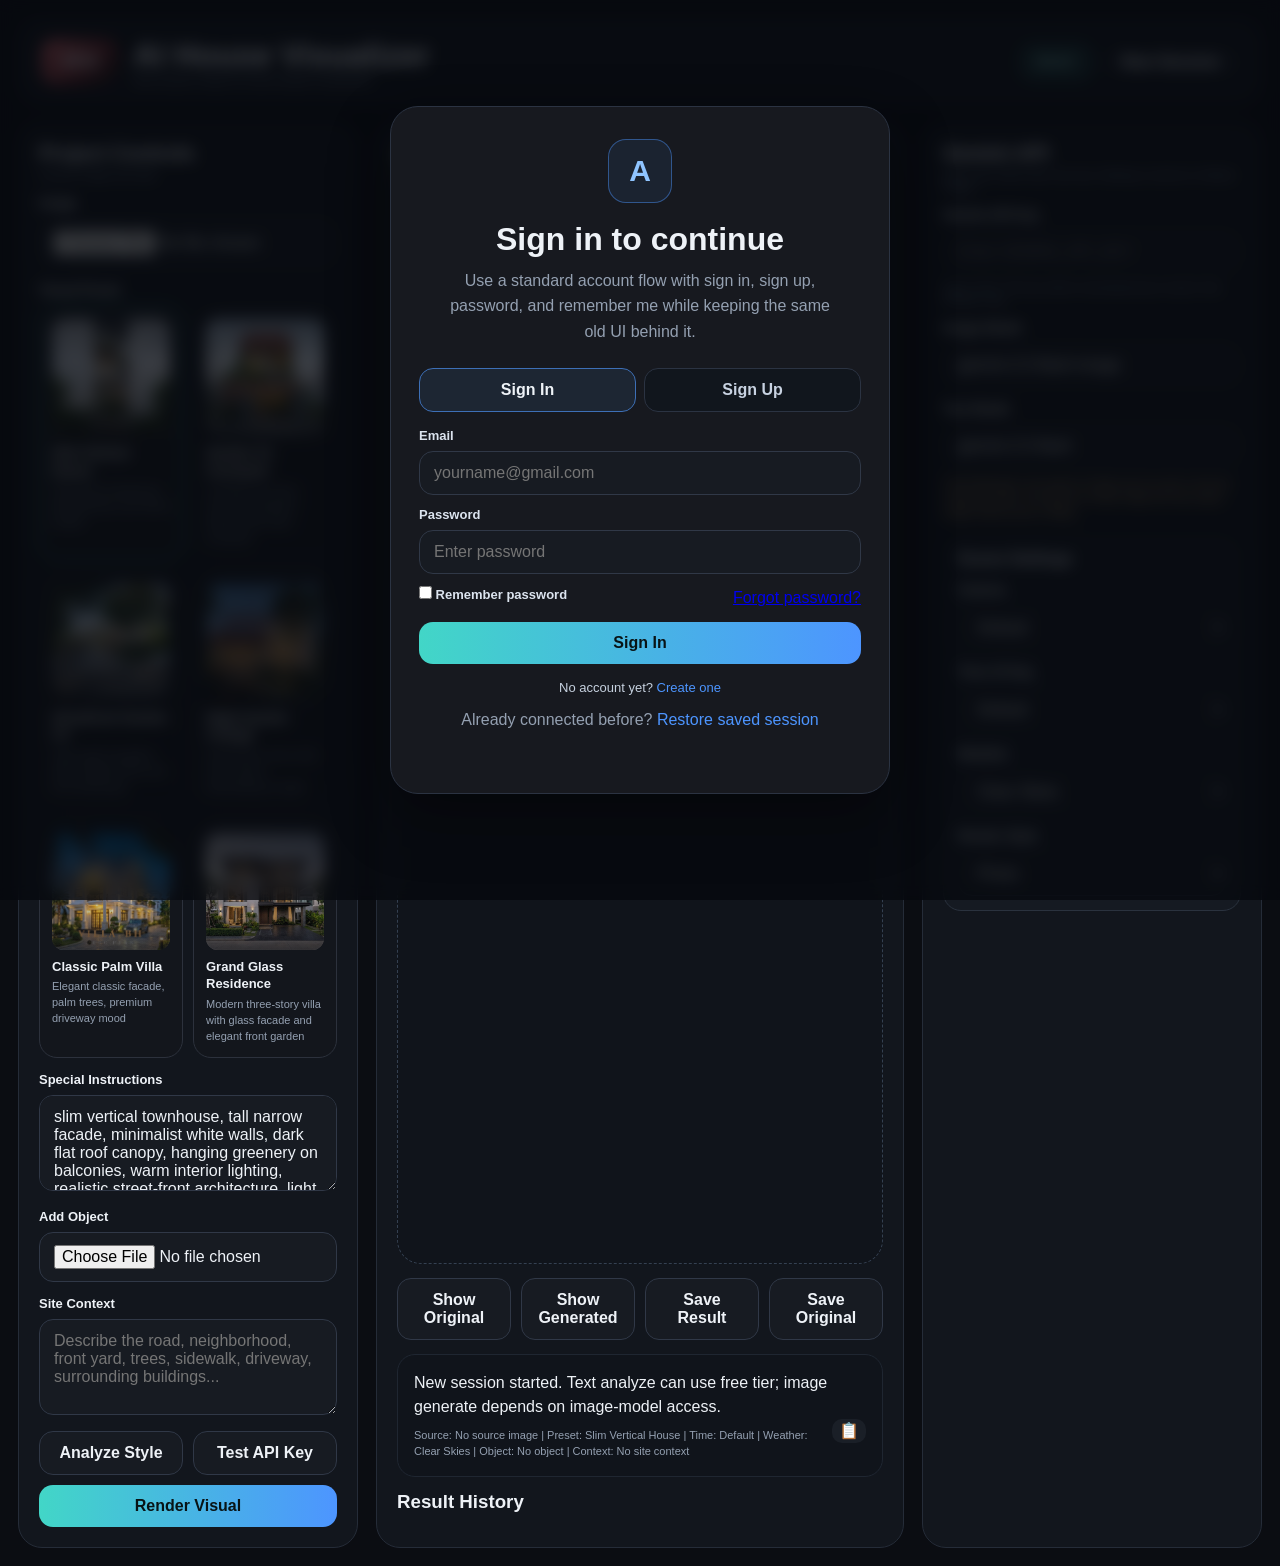
<file: docs/index.html>
<!DOCTYPE html>
<html lang="en">
<head>
  <meta charset="UTF-8">
  <meta name="viewport" content="width=device-width, initial-scale=1.0">
  <title>AI House Visualizer</title>
  <style>
    :root {
      --bg: #0b0d12;
      --panel: #12161d;
      --border: #252c38;
      --text: #eef2f7;
      --muted: #94a0b1;
      --accent: #42d6c7;
      --accent-2: #4d95ff;
      --warning: #f1c27d;
    }
    * { box-sizing: border-box; }
    body { margin: 0; font-family: "Segoe UI", sans-serif; background: var(--bg); color: var(--text); }
    body.authenticated .auth-overlay { display: none; }
    .app { max-width: 1440px; margin: 0 auto; padding: 18px; }
    .header, .panel, .preview-card { background: var(--panel); border: 1px solid var(--border); border-radius: 24px; }
    .header { display:flex; align-items:center; justify-content:space-between; gap:16px; padding:18px 22px; margin-bottom:16px; }
    .title-wrap { display:flex; align-items:center; gap:14px; }
    .logo { min-width:78px; height:46px; padding:0 16px; border-radius:14px; display:grid; place-items:center; font-weight:700; font-size:20px; background:linear-gradient(135deg,#d96a72,#6f2a31 58%,#111111); }
    .status-pill { padding:10px 14px; border-radius:12px; border:1px solid #2f8e85; background:rgba(66,214,199,.12); color:#9ff3ea; font-size:12px; font-weight:700; }
    .header-actions { display:flex; align-items:center; gap:10px; }
    .layout { display:grid; grid-template-columns:340px 1fr 340px; gap:18px; }
    .panel, .preview-card { padding:20px; }
    h1,h2,h3,p { margin:0; }
    .section-title { margin-bottom:14px; }
    .section-title h2 { font-size:20px; margin-bottom:4px; }
    .section-title p,.muted { color:var(--muted); font-size:11px; }
    .label { font-size:13px; font-weight:700; margin:14px 0 8px; }
    .hint { color:var(--warning); font-size:10px; line-height:1.5; margin-top:8px; }
    input,textarea,select,button { width:100%; border-radius:14px; border:1px solid #303847; background:#171b22; color:var(--text); padding:12px 14px; font:inherit; }
    textarea { min-height:96px; resize:vertical; }
    button { cursor:pointer; font-weight:700; }
    .primary { border:none; color:#081315; background:linear-gradient(90deg,var(--accent),var(--accent-2)); }
    .button-row { display:flex; gap:10px; }
    .presets { display:grid; grid-template-columns:1fr 1fr; gap:10px; }
    .preset { border:1px solid #2c313c; background:#13161c; border-radius:18px; padding:12px; cursor:pointer; }
    .preset.active { border-color:var(--accent); background:#16191f; }
    .preset-swatch {
      height: 118px;
      border-radius: 12px;
      margin-bottom: 8px;
      background-size: cover;
      background-position: center center;
      position: relative;
      overflow: hidden;
      box-shadow: inset 0 0 0 1px rgba(255,255,255,.05);
    }
    .preset-swatch::after {
      content: "";
      position: absolute;
      inset: 0;
      background:
        linear-gradient(180deg, rgba(10,13,18,.38), rgba(10,13,18,.02) 36%, rgba(10,13,18,.42)),
        linear-gradient(0deg, rgba(10,13,18,.45), rgba(10,13,18,0) 28%);
    }
    .preset-name { font-size: 13px; font-weight: 700; line-height: 1.35; }
    .preset-note { color: var(--muted); font-size: 11px; line-height: 1.45; margin-top: 4px; }
    .preview-card { display:flex; flex-direction:column; gap:14px; min-height:780px; }
    .preview-area { flex:1; border:1px dashed #344051; border-radius:24px; background:#10141b; display:grid; place-items:center; overflow:hidden; min-height:420px; }
    .preview-area img { max-width:100%; max-height:100%; display:none; }
    .preview-placeholder { text-align:center; color:var(--muted); padding:24px; }
    .summary-box { border:1px solid #1f2631; background:#10141b; border-radius:18px; padding:16px; line-height:1.5; }
    .summary-row { display:flex; gap:8px; align-items:flex-start; }
    .summary-row .muted { flex:1; margin-top:8px; white-space:pre-wrap; }
    .icon-btn { width:34px; min-width:34px; border:none; border-radius:10px; background:#1a1f27; color:#edf2f8; font-size:16px; padding:0; }
    .icon-btn:hover { background:#202733; }
    .history { display:flex; gap:10px; overflow-x:auto; padding-bottom:4px; }
    .history-item { min-width:150px; border:1px solid #2c3340; border-radius:16px; background:#151a22; padding:8px; cursor:pointer; }
    .history-item img { width:100%; height:78px; object-fit:cover; border-radius:10px; display:block; margin-bottom:8px; }
    .note-box { border:1px solid #2a323e; border-radius:18px; padding:14px; background:#151a22; margin-top:14px; }
    .account-card { border:1px solid #2a323e; border-radius:18px; padding:14px; background:#151a22; margin-bottom:14px; }
    .account-card.hidden { display:none; }
    .account-row { display:flex; align-items:center; gap:12px; }
    .account-avatar { width:44px; height:44px; border-radius:50%; object-fit:cover; background:#0f141c; border:1px solid #323c4b; }
    .account-meta { flex:1; min-width:0; }
    .account-name { font-size:14px; font-weight:700; }
    .account-email { color:var(--muted); font-size:12px; overflow:hidden; text-overflow:ellipsis; }
    .auth-overlay { position:fixed; inset:0; background:rgba(6,9,14,.76); display:flex; align-items:center; justify-content:center; padding:24px; z-index:30; backdrop-filter:blur(8px); }
    .auth-card { width:min(100%, 500px); padding:32px 28px; background:#17191f; border:1px solid #2b3342; border-radius:28px; box-shadow:0 24px 60px rgba(0,0,0,.35); text-align:center; }
    .auth-mark { width:64px; height:64px; margin:0 auto 18px; border-radius:18px; display:grid; place-items:center; font-size:30px; font-weight:800; color:#8fc4ff; border:1px solid rgba(77,149,255,.45); background:rgba(77,149,255,.08); }
    .auth-subtitle { color:var(--muted); max-width:390px; margin:10px auto 24px; line-height:1.6; }
    .auth-tabs { display:flex; gap:8px; margin-bottom:16px; }
    .auth-tab { background:#11161d; color:#c8d2e1; border:1px solid #2b3342; }
    .auth-tab.active { background:#1d2633; color:#eef2f7; border-color:#3d6fb6; }
    .manual-auth { margin-top:16px; text-align:left; }
    .manual-auth label { display:block; font-size:13px; font-weight:700; margin-bottom:8px; color:#dce4ef; }
    .auth-row { display:flex; align-items:center; justify-content:space-between; gap:12px; margin-top:12px; }
    .auth-check { display:flex; align-items:center; gap:8px; font-size:13px; color:#c6d1df; }
    .auth-check input { width:auto; margin:0; }
    .auth-help { font-size:13px; color:#c6d1df; text-align:center; margin-top:16px; }
    .auth-help a { color:var(--accent-2); text-decoration:none; }
    .auth-link { margin-top:16px; color:var(--muted); }
    .auth-link a { color:var(--accent-2); text-decoration:none; }
    .auth-error { min-height:20px; margin-top:12px; color:#ff9f9f; font-size:13px; }
    @media (max-width:1100px){ .layout{grid-template-columns:1fr;} .preview-card{min-height:auto;} }
  </style>
</head>
<body>
  <div class="auth-overlay" id="authOverlay">
    <div class="auth-card">
      <div class="auth-mark">A</div>
      <h2 style="font-size:32px; margin-bottom:0;">Sign in to continue</h2>
      <p class="auth-subtitle">Use a standard account flow with sign in, sign up, password, and remember me while keeping the same old UI behind it.</p>
      <div class="auth-tabs">
        <button class="auth-tab active" id="signInTab" type="button">Sign In</button>
        <button class="auth-tab" id="signUpTab" type="button">Sign Up</button>
      </div>
      <div class="manual-auth">
        <label for="manualEmailInput">Email</label>
        <input type="email" id="manualEmailInput" placeholder="yourname@gmail.com">
        <label for="manualPasswordInput" style="margin-top:12px;">Password</label>
        <input type="password" id="manualPasswordInput" placeholder="Enter password">
        <div class="auth-row">
          <label class="auth-check"><input type="checkbox" id="rememberPasswordChk"> Remember password</label>
          <a href="#" id="forgotPasswordLink">Forgot password?</a>
        </div>
        <button class="primary" id="manualLoginBtn" type="button" style="margin-top:12px;">Sign In</button>
      </div>
      <div class="auth-help" id="authHelpText">No account yet? <a href="#" id="toggleAuthModeLink">Create one</a></div>
      <div class="auth-link">Already connected before? <a href="#" id="restoreSessionLink">Restore saved session</a></div>
      <div class="auth-error" id="authError"></div>
    </div>
  </div>

  <div class="app">
    <div class="header">
      <div class="title-wrap">
        <div class="logo">សាល</div>
        <div>
          <h1>AI House Visualizer</h1>
          <p class="muted">New session ready for house facade visualization</p>
        </div>
      </div>
      <div class="header-actions">
        <div class="status-pill" id="sessionState">READY</div>
        <button id="newSessionBtn" style="width:auto;padding:0 18px;">New Session</button>
      </div>
    </div>

    <div class="layout">
      <div class="panel">
        <div class="section-title">
          <h2>Project Controls</h2>
          <p>Choose image and style</p>
        </div>

        <div class="label">Image</div>
        <input type="file" id="imageInput" accept="image/*">

        <div class="label">Visual Preset</div>
        <div class="presets" id="presetGrid"></div>

        <div class="label">Special Instructions</div>
        <textarea id="promptInput" placeholder="Describe facade style, materials, mood, landscaping or render goals..."></textarea>

        <div class="label">Add Object</div>
        <input type="file" id="objectInput" accept="image/*">

        <div class="label">Site Context</div>
        <textarea id="siteContextInput" placeholder="Describe the road, neighborhood, front yard, trees, sidewalk, driveway, surrounding buildings..."></textarea>

        <div class="button-row" style="margin-top:12px;">
          <button id="analyzeBtn">Analyze Style</button>
          <button id="testBtn">Test API Key</button>
        </div>

        <div class="button-row" style="margin-top:10px;">
          <button class="primary" id="generateBtn">Render Visual</button>
        </div>
      </div>

      <div class="preview-card">
        <div>
          <h2 style="margin-bottom:4px;">Preview Workspace</h2>
          <p class="muted">Load a house photo, choose a preset, then render a cleaner and more polished facade mood.</p>
        </div>
        <div class="preview-area">
          <div class="preview-placeholder" id="previewPlaceholder">
            <h3>Upload an image to start</h3>
            <p>Choose a house image and generate directly from the browser.</p>
          </div>
          <img id="previewImage" alt="Preview">
        </div>
        <div class="button-row">
          <button id="showOriginalBtn">Show Original</button>
          <button id="showGeneratedBtn">Show Generated</button>
          <button id="saveBtn">Save Result</button>
          <button id="saveOriginalBtn">Save Original</button>
        </div>
        <div class="summary-box">
          <div id="statusText">New session started. Text analyze can use free tier; image generate depends on image-model access.</div>
          <div class="summary-row">
            <div id="summaryText" class="muted">Analyze Style uses gemini-2.5-flash (text/free-tier friendly). Render Visual uses gemini-2.5-flash-image (image access/billing may be required).</div>
            <button id="copyPromptBtn" class="icon-btn" title="Copy Prompt">📋</button>
          </div>
        </div>
        <div>
          <h3 style="margin-bottom:10px;">Result History</h3>
          <div class="history" id="historyList"></div>
        </div>
      </div>

      <div class="panel">
        <div class="section-title">
          <h2>Gemini API</h2>
          <p>Each user enters their own key. Nothing is stored on GitHub Pages.</p>
        </div>
        <div class="account-card hidden" id="accountCard">
          <div class="account-row">
            <img class="account-avatar" id="accountAvatar" alt="Account avatar">
            <div class="account-meta">
              <div class="account-name" id="accountName">Guest</div>
              <div class="account-email" id="accountEmail">No account connected</div>
            </div>
          </div>
          <button id="signOutBtn" style="margin-top:12px;">Sign out</button>
        </div>
        <div class="label">Gemini API Key</div>
        <input type="password" id="apiKeyInput" placeholder="Enter GEMINI_API_KEY">
        <div class="muted" id="apiKeyHint" style="margin-top:8px;">Sign in first. The key will be remembered per email in this browser only.</div>
        <div class="label">Image Model</div>
        <input type="text" id="imageModelInput" value="gemini-2.5-flash-image" readonly>
        <div class="label">Text Model</div>
        <input type="text" id="textModelInput" value="gemini-2.5-flash" readonly>
        <div class="hint">
          Text/chat/analyze uses gemini-2.5-flash and can work on free tier.<br>
          Image generation uses gemini-2.5-flash-image and may require image-model access or billing.
        </div>
        <div class="note-box">
          <strong>Scene Settings</strong>
          <div class="label">Camera</div>
          <select id="cameraSelect"><option>Default</option><option>Wide Camera</option></select>
          <div class="label">Time Of Day</div>
          <select id="timeSelect"><option>Default</option><option>Morning</option><option>Late Afternoon</option><option>Evening</option></select>
          <div class="label">Weather</div>
          <select id="weatherSelect"><option>Clear Skies</option><option>Partly Cloudy</option><option>Overcast</option><option>Light Rain</option></select>
          <div class="label">Render Style</div>
          <select id="renderStyleSelect"><option>Photo</option><option>3D Render</option></select>
        </div>
      </div>
    </div>
  </div>

  <script>
    const PRESETS = {
      "brick-roof-loft": {
        title: "Slim Vertical House",
        note: "Tall narrow townhouse with greenery and street motion",
        prompt: "slim vertical townhouse, tall narrow facade, minimalist white walls, dark flat roof canopy, hanging greenery on balconies, warm interior lighting, realistic street-front architecture, light traffic motion blur with motorbikes, soft overcast dusk sky, lush roadside vegetation, no text, no watermark, no logo",
        image: "./assets/brick-roof-loft.jpg",
        position: "center 40%",
        analysis_hint: "Focus on the tall narrow proportions, minimalist white facade, deep roof canopy, hanging balcony plants, warm interior windows, street-level realism with passing motorbikes, and a calm overcast residential atmosphere."
      },
      "garden-c4-bungalow": {
        title: "Garden C4 Courtyard",
        note: "Compact two-story home with planted balcony and calm courtyard",
        prompt: "compact two story courtyard home, red clay tile roof, planted balcony, warm interior lighting, cozy front garden, open metal gate, realistic residential street-front architecture, soft dusk sky, clean sidewalk, calm neighborhood context, no text, no watermark, no logo",
        image: "./assets/garden-c4-bungalow.jpg",
        position: "center 44%",
        analysis_hint: "Focus on the compact two-story proportions, red tile roof, planted balcony edge, warm evening window light, quiet front courtyard, open gate, and realistic family-house street-front composition with a calm dusk atmosphere."
      },
      "garden-c4-streetfront": {
        title: "Streetfront Garden C4",
        note: "Open-gate bungalow with roadside trees and front landscape",
        image: "./assets/soft-morning-cottage.jpg",
        position: "center 46%",
        prompt: "modern bungalow street-front view, open metal gate, broad front courtyard, roadside trees, visible road and sidewalk, realistic neighborhood environment, daylight architectural photography, subtle motion blur from passing traffic, no text, no watermark, no logo",
        analysis_hint: "Focus on the open gate, broad front courtyard, mature roadside trees, visible road and sidewalk, passing street activity, and calm suburban landscaping context in bright natural daylight."
      },
      "night-garden-cottage": {
        title: "Night Garden Cottage",
        note: "Small warm home with lush tropical landscaping at night",
        prompt: "small tropical cottage at night, warm garden lighting, tiled roof, lush tropical landscaping, flowering foreground plants, cozy realistic house facade, soft blue evening sky, cinematic residential environment, no text, no watermark, no logo",
        image: "./assets/tropical-night.jpg",
        position: "center 41%",
        analysis_hint: "Focus on the intimate small-house proportions, warm night lighting, tiled roof, dense tropical foreground plants, flowering garden edges, soft blue sky, and cozy landscaped evening mood."
      },
      "classic-palm-villa": {
        title: "Classic Palm Villa", 
        note: "Elegant classic facade, palm trees, premium driveway mood",
        prompt: "classic luxury villa facade at twilight, symmetrical composition, palm trees, layered shrubs, chandelier foyer, premium curved driveway, warm luxury lighting, elegant residential landscape, realistic night exterior, no text, no watermark, no logo",
        image: "./assets/classic-palm-villa.jpg",
        position: "center 45%",
        analysis_hint: "Focus on the classical villa language, symmetrical massing, bright warm lighting, palm-lined driveway, layered tropical shrubs, chandelier entry, and premium luxury residential night atmosphere."
      },
      "slim-urban-house": {
        title: "Grand Glass Residence",
        note: "Modern three-story villa with glass facade and elegant front garden",
        prompt: "modern three-story luxury residence, expansive glass facade, dark metal and stone accents, symmetrical front elevation, warm interior lighting, elegant front garden, clean premium driveway, refined suburban neighborhood, realistic dusk architectural photography, lush but controlled landscaping, no text, no watermark, no logo",
        image: "./assets/grand-glass-residence.jpg",
        position: "center 41%",
        analysis_hint: "Focus on the premium three-story massing, large glass windows, dark modern trim, vertical center screen detail, balanced landscaping, clean driveway composition, and realistic luxury residential dusk atmosphere."
      }
    };

    const IMAGE_MODEL = "gemini-2.5-flash-image";
    const TEXT_MODEL = "gemini-2.5-flash";

    const presetGrid = document.getElementById("presetGrid");
    const previewImage = document.getElementById("previewImage");
    const previewPlaceholder = document.getElementById("previewPlaceholder");
    const historyList = document.getElementById("historyList");
    const sessionState = document.getElementById("sessionState");
    const statusText = document.getElementById("statusText");
    const summaryText = document.getElementById("summaryText");
    const imageInput = document.getElementById("imageInput");
    const objectInput = document.getElementById("objectInput");
    const apiKeyInput = document.getElementById("apiKeyInput");
    const promptInput = document.getElementById("promptInput");
    const siteContextInput = document.getElementById("siteContextInput");
    const cameraSelect = document.getElementById("cameraSelect");
    const timeSelect = document.getElementById("timeSelect");
    const weatherSelect = document.getElementById("weatherSelect");
    const renderStyleSelect = document.getElementById("renderStyleSelect");
    const authError = document.getElementById("authError");
    const manualEmailInput = document.getElementById("manualEmailInput");
    const manualPasswordInput = document.getElementById("manualPasswordInput");
    const manualLoginBtn = document.getElementById("manualLoginBtn");
    const rememberPasswordChk = document.getElementById("rememberPasswordChk");
    const forgotPasswordLink = document.getElementById("forgotPasswordLink");
    const restoreSessionLink = document.getElementById("restoreSessionLink");
    const signInTab = document.getElementById("signInTab");
    const signUpTab = document.getElementById("signUpTab");
    const toggleAuthModeLink = document.getElementById("toggleAuthModeLink");
    const authHelpText = document.getElementById("authHelpText");
    const accountCard = document.getElementById("accountCard");
    const accountAvatar = document.getElementById("accountAvatar");
    const accountName = document.getElementById("accountName");
    const accountEmail = document.getElementById("accountEmail");
    const signOutBtn = document.getElementById("signOutBtn");
    const apiKeyHint = document.getElementById("apiKeyHint");

    let activePreset = "brick-roof-loft";
    let sourceImageDataUrl = "";
    let objectImageDataUrl = "";
    let generatedImageDataUrl = "";
    let latestRefinedPrompt = "";
    let latestNegativePrompt = "text, watermark, logo, signage, blurry facade, distorted proportions";
    let activeUser = null;
    let authMode = "signin";

    const STORAGE_KEYS = {
      user: "ai-house-active-user",
      profilePrefix: "ai-house-profile:",
      keyPrefix: "ai-house-gemini-key:",
      authPrefix: "ai-house-auth:"
    };

    setAuthLockedState(true);
    setAuthMode("signin");
    restoreSession();

    Object.entries(PRESETS).forEach(([key, preset], index) => {
      const card = document.createElement("div");
      card.className = `preset ${index === 0 ? "active" : ""}`;
      card.dataset.preset = key;
      card.innerHTML = `
        <div class="preset-swatch" style="background-image:url('${preset.image}'); background-position:${preset.position || "center center"};"></div>
        <div class="preset-name">${preset.title}</div>
        <div class="preset-note">${preset.note || ""}</div>
      `;
      card.addEventListener("click", () => {
        document.querySelectorAll(".preset").forEach(item => item.classList.remove("active"));
        card.classList.add("active");
        activePreset = key;
        latestRefinedPrompt = "";
        promptInput.value = preset.prompt;
        updateSummary();
      });
      presetGrid.appendChild(card);
    });

    promptInput.value = PRESETS[activePreset].prompt;
    updateSummary();

    manualLoginBtn.addEventListener("click", () => {
      const email = manualEmailInput.value.trim().toLowerCase();
      const password = manualPasswordInput.value;
      handleAuthSubmit(email, password);
    });

    signInTab.addEventListener("click", () => setAuthMode("signin"));
    signUpTab.addEventListener("click", () => setAuthMode("signup"));
    forgotPasswordLink.addEventListener("click", (event) => {
      event.preventDefault();
      authError.textContent = "Password reset is not available on the static version yet. Please sign up again with another email or use the same device to restore.";
    });

    restoreSessionLink.addEventListener("click", (event) => {
      event.preventDefault();
      restoreSession(true);
    });

    signOutBtn.addEventListener("click", () => {
      localStorage.removeItem(STORAGE_KEYS.user);
      activeUser = null;
      apiKeyInput.value = "";
      renderAccount();
      setAuthLockedState(true);
      document.body.classList.remove("authenticated");
      manualPasswordInput.value = "";
      rememberPasswordChk.checked = false;
      authError.textContent = "Signed out. Sign in again to continue.";
      sessionState.textContent = "SIGN IN";
      statusText.textContent = "Sign in first before using Gemini.";
    });

    apiKeyInput.addEventListener("input", () => {
      if (!activeUser?.email) return;
      localStorage.setItem(`${STORAGE_KEYS.keyPrefix}${activeUser.email}`, apiKeyInput.value);
    });

    imageInput.addEventListener("change", async (event) => {
      const file = event.target.files[0];
      if (!file) return;
      sourceImageDataUrl = await fileToDataUrl(file);
      showImage(sourceImageDataUrl);
      sessionState.textContent = "IMAGE LOADED";
      statusText.textContent = "Image loaded successfully. You can analyze or generate now.";
      updateSummary();
    });

    objectInput.addEventListener("change", async (event) => {
      const file = event.target.files[0];
      if (!file) {
        objectImageDataUrl = "";
        updateSummary();
        return;
      }
      objectImageDataUrl = await fileToDataUrl(file);
      statusText.textContent = "Object reference loaded. It will be blended into the next render.";
      updateSummary();
    });

    siteContextInput.addEventListener("input", updateSummary);

    document.getElementById("newSessionBtn").addEventListener("click", resetWorkspace);
    document.getElementById("copyPromptBtn").addEventListener("click", () => {
      const text = (latestRefinedPrompt || promptInput.value || "").trim();
      if (!text) return setError("There is no prompt to copy yet.");
      navigator.clipboard.writeText(text).then(() => {
        statusText.textContent = "Prompt copied to clipboard.";
      }).catch(() => {
        setError("Could not copy the prompt.");
      });
    });

    document.getElementById("testBtn").addEventListener("click", async () => {
      if (!ensureSignedIn()) return;
      const apiKey = apiKeyInput.value.trim();
      if (!apiKey) return setError("សូមបញ្ចូល Gemini API key មុនពេល test។");
      sessionState.textContent = "TESTING";
      try {
        const text = await callTextModel(apiKey, TEXT_MODEL, "Reply with the exact text: API test successful.");
        sessionState.textContent = "API OK";
        statusText.textContent = "Gemini API key is working for text model.";
        summaryText.textContent = text || "API test successful.";
      } catch (error) {
        sessionState.textContent = "ERROR";
        setError(error.message);
      }
    });

    document.getElementById("analyzeBtn").addEventListener("click", async () => {
      if (!ensureSignedIn()) return;
      const apiKey = apiKeyInput.value.trim();
      if (!apiKey) return setError("សូមបញ្ចូល Gemini API key មុនពេល analyze។");
      sessionState.textContent = "WORKING";
      try {
        const preset = PRESETS[activePreset];
        const parts = [{
          text:
            "You are an expert architectural visualization prompt engineer. Analyze the uploaded house image together with the selected preset reference image. Extract the exact facade language, lighting, roof form, materials, landscaping, camera composition, and realism cues. Return JSON with keys: refined_prompt, style_summary, negative_prompt. The refined_prompt must be a single highly specific prompt for photoreal image generation, under 140 words, and must explicitly say no text, no watermark, no logo, no signage. The style_summary must be 3 short sentences. The negative_prompt must be a comma-separated line of things to avoid.\n\n" +
            `Selected preset title: ${preset.title}\n` +
            `Selected preset base prompt: ${preset.prompt}\n` +
            `Selected preset style hint: ${preset.analysis_hint || ""}\n` +
            `User instructions: ${promptInput.value.trim() || "None"}\n` +
            `Scene settings: camera=${cameraSelect.value}, time_of_day=${timeSelect.value}, weather=${weatherSelect.value}, render_style=${renderStyleSelect.value}.`
        }];
        const presetDataUrl = await imageUrlToDataUrl(preset.image);
        if (presetDataUrl) {
          const [header, encoded] = presetDataUrl.split(",", 2);
          parts.push({ inlineData: { mimeType: header.replace("data:", "").split(";")[0] || "image/jpeg", data: encoded } });
        }
        if (sourceImageDataUrl) {
          const [header, encoded] = sourceImageDataUrl.split(",", 2);
          parts.push({ inlineData: { mimeType: header.replace("data:", "").split(";")[0] || "image/jpeg", data: encoded } });
        }
        const response = await postGemini(TEXT_MODEL, apiKey, {
          contents: [{ role: "user", parts }],
          generationConfig: { responseModalities: ["TEXT"] }
        });
        const text = extractText(response);
        let refinedPrompt = promptInput.value.trim();
        let styleSummary = text || "No analysis text returned.";
        let negativePrompt = "text, watermark, logo, signage, blurry facade, distorted proportions";
        try {
          const parsed = JSON.parse(text);
          refinedPrompt = parsed.refined_prompt || refinedPrompt;
          styleSummary = parsed.style_summary || styleSummary;
          negativePrompt = parsed.negative_prompt || negativePrompt;
        } catch (error) {}
        if (refinedPrompt) {
          promptInput.value = refinedPrompt;
          latestRefinedPrompt = refinedPrompt;
        }
        latestNegativePrompt = negativePrompt || latestNegativePrompt;
        sessionState.textContent = "TEXT OK";
        statusText.textContent = "Text analysis complete using gemini-2.5-flash.";
        summaryText.textContent = [styleSummary, `Negative prompt: ${negativePrompt}`].filter(Boolean).join("\n");
      } catch (error) {
        sessionState.textContent = "ERROR";
        setError(error.message);
      }
    });

    document.getElementById("generateBtn").addEventListener("click", async () => {
      if (!ensureSignedIn()) return;
      const apiKey = apiKeyInput.value.trim();
      if (!apiKey) return setError("សូមបញ្ចូល Gemini API key មុនពេល generate។");
      sessionState.textContent = "WORKING";
      statusText.textContent = "Generating image...";
      try {
        const response = await callImageModel(apiKey);
        generatedImageDataUrl = response.imageDataUrl;
        showImage(generatedImageDataUrl);
        addHistoryItem(generatedImageDataUrl, `Generated ${historyList.children.length + 1}`);
        sessionState.textContent = "GENERATED";
        statusText.textContent = "Gemini image generation complete.";
        summaryText.textContent = response.text || "Image generated successfully.";
      } catch (error) {
        sessionState.textContent = "ERROR";
        setError(error.message + " Text features may still work on free tier with gemini-2.5-flash.");
      }
    });

    document.getElementById("showOriginalBtn").addEventListener("click", () => {
      if (!sourceImageDataUrl) return setError("No original image is loaded.");
      showImage(sourceImageDataUrl);
      statusText.textContent = "Showing original source image.";
    });

    document.getElementById("showGeneratedBtn").addEventListener("click", () => {
      if (!generatedImageDataUrl) return setError("No generated result is available yet.");
      showImage(generatedImageDataUrl);
      statusText.textContent = "Showing latest generated image.";
    });

    document.getElementById("saveBtn").addEventListener("click", () => {
      if (!generatedImageDataUrl) return setError("No generated image available to save.");
      const link = document.createElement("a");
      link.href = generatedImageDataUrl;
      link.download = "generated_visual.png";
      link.click();
    });

    document.getElementById("saveOriginalBtn").addEventListener("click", () => {
      if (!sourceImageDataUrl) return setError("No original image available to save.");
      const link = document.createElement("a");
      link.href = sourceImageDataUrl;
      link.download = "source_image.png";
      link.click();
    });

    function buildPrompt() {
      const preset = PRESETS[activePreset];
      const basePrompt = promptInput.value.trim() || preset.prompt;
      const parts = [
        basePrompt,
        `Camera: ${cameraSelect.value}.`,
        `Time of day: ${timeSelect.value}.`,
        `Weather: ${weatherSelect.value}.`,
        `Style target: ${renderStyleSelect.value}, realistic architectural visualization, high-end residential facade, photoreal result.`,
        "Match the preset reference image mood with believable landscaping, front yard composition, trees, plants, sidewalk, driveway, and neighborhood atmosphere around the house."
      ];
      if (summaryText.textContent && sessionState.textContent === "TEXT OK") {
        parts.push(`Preset analysis summary: ${summaryText.textContent.split("\n")[0]}.`);
      }
      if (siteContextInput.value.trim()) {
        parts.push(`Site context: ${siteContextInput.value.trim()}.`);
      }
      if (objectImageDataUrl) {
        parts.push("Blend the uploaded object reference naturally into the scene with correct scale, lighting, and realistic placement.");
      }
      if (latestNegativePrompt) {
        parts.push(`Avoid: ${latestNegativePrompt}.`);
      }
      return parts.filter(Boolean).join(" ");
    }

    async function callTextModel(apiKey, model, prompt) {
      const response = await postGemini(model, apiKey, {
        contents: [{ role: "user", parts: [{ text: prompt }] }],
        generationConfig: { responseModalities: ["TEXT"] }
      });
      return extractText(response);
    }

    async function callImageModel(apiKey) {
      const preset = PRESETS[activePreset];
      const parts = [{ text: buildPrompt() }];
      const presetDataUrl = await imageUrlToDataUrl(preset.image);
      if (presetDataUrl) {
        const [header, encoded] = presetDataUrl.split(",", 2);
        const mimeType = header.replace("data:", "").split(";")[0] || "image/jpeg";
        parts.push({ inlineData: { mimeType, data: encoded } });
      }
      if (sourceImageDataUrl) {
        const [header, encoded] = sourceImageDataUrl.split(",", 2);
        const mimeType = header.replace("data:", "").split(";")[0] || "image/jpeg";
        parts.push({ inlineData: { mimeType, data: encoded } });
      }
      if (objectImageDataUrl) {
        const [header, encoded] = objectImageDataUrl.split(",", 2);
        const mimeType = header.replace("data:", "").split(";")[0] || "image/jpeg";
        parts.push({ inlineData: { mimeType, data: encoded } });
      }
      const response = await postGemini(IMAGE_MODEL, apiKey, {
        contents: [{ role: "user", parts }],
        generationConfig: { responseModalities: ["TEXT", "IMAGE"] }
      });
      const imageDataUrl = extractImage(response);
      if (!imageDataUrl) {
        throw new Error("Gemini API did not return an image. Check image-model access or billing.");
      }
      return { imageDataUrl, text: extractText(response) };
    }

    async function postGemini(model, apiKey, payload) {
      const response = await fetch(`https://generativelanguage.googleapis.com/v1beta/models/${model}:generateContent`, {
        method: "POST",
        headers: {
          "Content-Type": "application/json",
          "x-goog-api-key": apiKey
        },
        body: JSON.stringify(payload)
      });
      const data = await response.json().catch(() => ({}));
      if (!response.ok) {
        throw new Error(translateError(JSON.stringify(data)));
      }
      return data;
    }

    async function imageUrlToDataUrl(url) {
      try {
        const response = await fetch(url);
        const blob = await response.blob();
        return await new Promise((resolve, reject) => {
          const reader = new FileReader();
          reader.onloadend = () => resolve(reader.result);
          reader.onerror = reject;
          reader.readAsDataURL(blob);
        });
      } catch (error) {
        return "";
      }
    }

    function extractText(response) {
      const texts = [];
      (response.candidates || []).forEach(candidate => {
        ((candidate.content || {}).parts || []).forEach(part => {
          if (part.text) texts.push(part.text.trim());
        });
      });
      return texts.filter(Boolean).join("\n");
    }

    function extractImage(response) {
      for (const candidate of response.candidates || []) {
        for (const part of (candidate.content || {}).parts || []) {
          const inlineData = part.inlineData || part.inline_data;
          if (inlineData && inlineData.data) {
            return `data:${inlineData.mimeType || "image/png"};base64,${inlineData.data}`;
          }
        }
      }
      return "";
    }

    function translateError(message) {
      const lowered = message.toLowerCase();
      if (lowered.includes("limit: 0") || lowered.includes("resource_exhausted")) {
        return "Quota របស់ project នេះសម្រាប់ model នេះមិនអនុញ្ញាត free tier ទេ ឬបានអស់ហើយ។ សូមប្ដូរ model, ប្ដូរ project, ឬបើក billing។";
      }
      if (lowered.includes("exceeded your current quota") || lowered.includes("quota exceeded")) {
        return "អ្នកបានអស់ quota សម្រាប់ project នេះហើយ។ សូមរង់ចាំ quota reset ឬបើក billing។";
      }
      if (lowered.includes("api key not valid") || lowered.includes("permission_denied")) {
        return "API key មិនត្រឹមត្រូវ ឬ project/model នេះមិនមានសិទ្ធិចូលប្រើ។";
      }
      if (lowered.includes("model not found") || lowered.includes("not found")) {
        return "Model name មិនត្រឹមត្រូវ ឬ model នេះមិនមានសម្រាប់ account/project របស់អ្នក។";
      }
      return message;
    }

    function setError(message) {
      statusText.textContent = message;
      summaryText.textContent = "";
    }

    function handleAuthSubmit(email, password) {
      if (!email || !email.includes("@")) {
        authError.textContent = "Enter a valid email address first.";
        return;
      }
      if (!password || password.length < 6) {
        authError.textContent = "Password must be at least 6 characters.";
        return;
      }

      const authKey = `${STORAGE_KEYS.authPrefix}${email}`;
      const existing = JSON.parse(localStorage.getItem(authKey) || "null");

      if (authMode === "signup") {
        if (existing?.email) {
          authError.textContent = "This email is already registered. Please sign in instead.";
          return;
        }
        localStorage.setItem(authKey, JSON.stringify({
          email,
          password,
          rememberPassword: rememberPasswordChk.checked
        }));
        completeSignIn({ name: email.split("@")[0], email, picture: "" }, password, rememberPasswordChk.checked);
        return;
      }

      if (!existing?.email) {
        authError.textContent = "Account not found. Please sign up first.";
        return;
      }
      if (existing.password !== password) {
        authError.textContent = "Incorrect password.";
        return;
      }
      completeSignIn({ name: email.split("@")[0], email, picture: "" }, password, !!existing.rememberPassword);
    }

    function completeSignIn(profile, password = "", rememberPassword = false) {
      activeUser = profile;
      localStorage.setItem(STORAGE_KEYS.user, activeUser.email);
      localStorage.setItem(`${STORAGE_KEYS.profilePrefix}${activeUser.email}`, JSON.stringify(activeUser));
      if (rememberPassword) {
        localStorage.setItem(`${STORAGE_KEYS.authPrefix}${activeUser.email}`, JSON.stringify({
          email: activeUser.email,
          password,
          rememberPassword: true
        }));
      } else {
        const existing = JSON.parse(localStorage.getItem(`${STORAGE_KEYS.authPrefix}${activeUser.email}`) || "null");
        if (existing?.email) {
          localStorage.setItem(`${STORAGE_KEYS.authPrefix}${activeUser.email}`, JSON.stringify({
            email: activeUser.email,
            password: existing.password || password,
            rememberPassword: false
          }));
        }
      }
      authError.textContent = "";
      manualEmailInput.value = activeUser.email;
      manualPasswordInput.value = rememberPassword ? password : "";
      rememberPasswordChk.checked = rememberPassword;
      renderAccount();
      setAuthLockedState(false);
      document.body.classList.add("authenticated");
      sessionState.textContent = "READY";
      statusText.textContent = `Signed in as ${activeUser.email}. Enter or confirm your Gemini API key to continue.`;
      summaryText.textContent = "Each signed-in email keeps its own Gemini API key in this browser only.";
    }

    function restoreSession(showError = false) {
      const email = localStorage.getItem(STORAGE_KEYS.user);
      if (!email) {
        renderAccount();
        return;
      }
      try {
        const profile = JSON.parse(localStorage.getItem(`${STORAGE_KEYS.profilePrefix}${email}`) || "null");
        if (!profile?.email) throw new Error("Saved session is incomplete.");
        activeUser = profile;
        manualEmailInput.value = activeUser.email;
        const savedAuth = JSON.parse(localStorage.getItem(`${STORAGE_KEYS.authPrefix}${email}`) || "null");
        manualPasswordInput.value = savedAuth?.rememberPassword ? (savedAuth.password || "") : "";
        rememberPasswordChk.checked = !!savedAuth?.rememberPassword;
        renderAccount();
        setAuthLockedState(false);
        document.body.classList.add("authenticated");
        sessionState.textContent = "READY";
        statusText.textContent = `Restored session for ${activeUser.email}.`;
      } catch (error) {
        localStorage.removeItem(STORAGE_KEYS.user);
        renderAccount();
        if (showError) authError.textContent = "Saved session could not be restored. Please sign in again.";
      }
    }

    function renderAccount() {
      if (!activeUser?.email) {
        accountCard.classList.add("hidden");
        accountName.textContent = "Guest";
        accountEmail.textContent = "No account connected";
        accountAvatar.removeAttribute("src");
        apiKeyHint.textContent = "Sign in first. The key will be remembered per email in this browser only.";
        return;
      }
      accountCard.classList.remove("hidden");
      accountName.textContent = activeUser.name || activeUser.email;
      accountEmail.textContent = activeUser.email;
      if (activeUser.picture) accountAvatar.src = activeUser.picture;
      else accountAvatar.removeAttribute("src");
      apiKeyInput.value = localStorage.getItem(`${STORAGE_KEYS.keyPrefix}${activeUser.email}`) || "";
      apiKeyHint.textContent = `API key for ${activeUser.email} stays only in this browser and is never stored anywhere else.`;
    }

    function setAuthLockedState(locked) {
      document.querySelectorAll("#analyzeBtn, #testBtn, #generateBtn").forEach(button => {
        button.disabled = locked;
      });
      apiKeyInput.disabled = locked;
    }

    function ensureSignedIn() {
      if (activeUser?.email) return true;
      document.body.classList.remove("authenticated");
      sessionState.textContent = "SIGN IN";
      statusText.textContent = "Sign in first before using Gemini.";
      summaryText.textContent = "";
      return false;
    }

    function setAuthMode(mode) {
      authMode = mode;
      signInTab.classList.toggle("active", mode === "signin");
      signUpTab.classList.toggle("active", mode === "signup");
      manualLoginBtn.textContent = mode === "signin" ? "Sign In" : "Create Account";
      authHelpText.innerHTML = mode === "signin"
        ? 'No account yet? <a href="#" id="toggleAuthModeLink">Create one</a>'
        : 'Already have an account? <a href="#" id="toggleAuthModeLink">Sign in</a>';
      document.getElementById("toggleAuthModeLink").onclick = (event) => {
        event.preventDefault();
        setAuthMode(authMode === "signin" ? "signup" : "signin");
      };
      authError.textContent = "";
    }

    function showImage(dataUrl) {
      previewImage.src = dataUrl;
      previewImage.style.display = "block";
      previewPlaceholder.style.display = "none";
    }

    function updateSummary() {
      const sourceName = imageInput.files[0]?.name || "No source image";
      const objectName = objectInput.files[0]?.name || "No object";
      const context = (siteContextInput.value || "").trim();
      const contextPreview = context ? (context.length > 40 ? `${context.slice(0, 40)}...` : context) : "No site context";
      summaryText.textContent =
        `Source: ${sourceName} | Preset: ${PRESETS[activePreset].title} | ` +
        `Time: ${timeSelect.value} | Weather: ${weatherSelect.value} | ` +
        `Object: ${objectName} | Context: ${contextPreview}`;
    }

    function resetWorkspace() {
      sourceImageDataUrl = "";
      objectImageDataUrl = "";
      generatedImageDataUrl = "";
      latestRefinedPrompt = "";
      latestNegativePrompt = "text, watermark, logo, signage, blurry facade, distorted proportions";
      imageInput.value = "";
      objectInput.value = "";
      siteContextInput.value = "";
      promptInput.value = PRESETS[activePreset].prompt;
      previewImage.removeAttribute("src");
      previewImage.style.display = "none";
      previewPlaceholder.style.display = "block";
      historyList.innerHTML = "";
      sessionState.textContent = "READY";
      statusText.textContent = "New session started. Text analyze can use free tier; image generate depends on image-model access.";
      summaryText.textContent = "Analyze Style uses gemini-2.5-flash (text/free-tier friendly). Render Visual uses gemini-2.5-flash-image (image access/billing may be required).";
      updateSummary();
    }

    function addHistoryItem(dataUrl, label) {
      const item = document.createElement("div");
      item.className = "history-item";
      item.innerHTML = `<img src="${dataUrl}" alt="${label}"><div>${label}</div>`;
      item.addEventListener("click", () => showImage(dataUrl));
      historyList.prepend(item);
    }

    function fileToDataUrl(file) {
      return new Promise((resolve, reject) => {
        const reader = new FileReader();
        reader.onload = () => resolve(reader.result);
        reader.onerror = reject;
        reader.readAsDataURL(file);
      });
    }
  </script>
</body>
</html>
</file>
